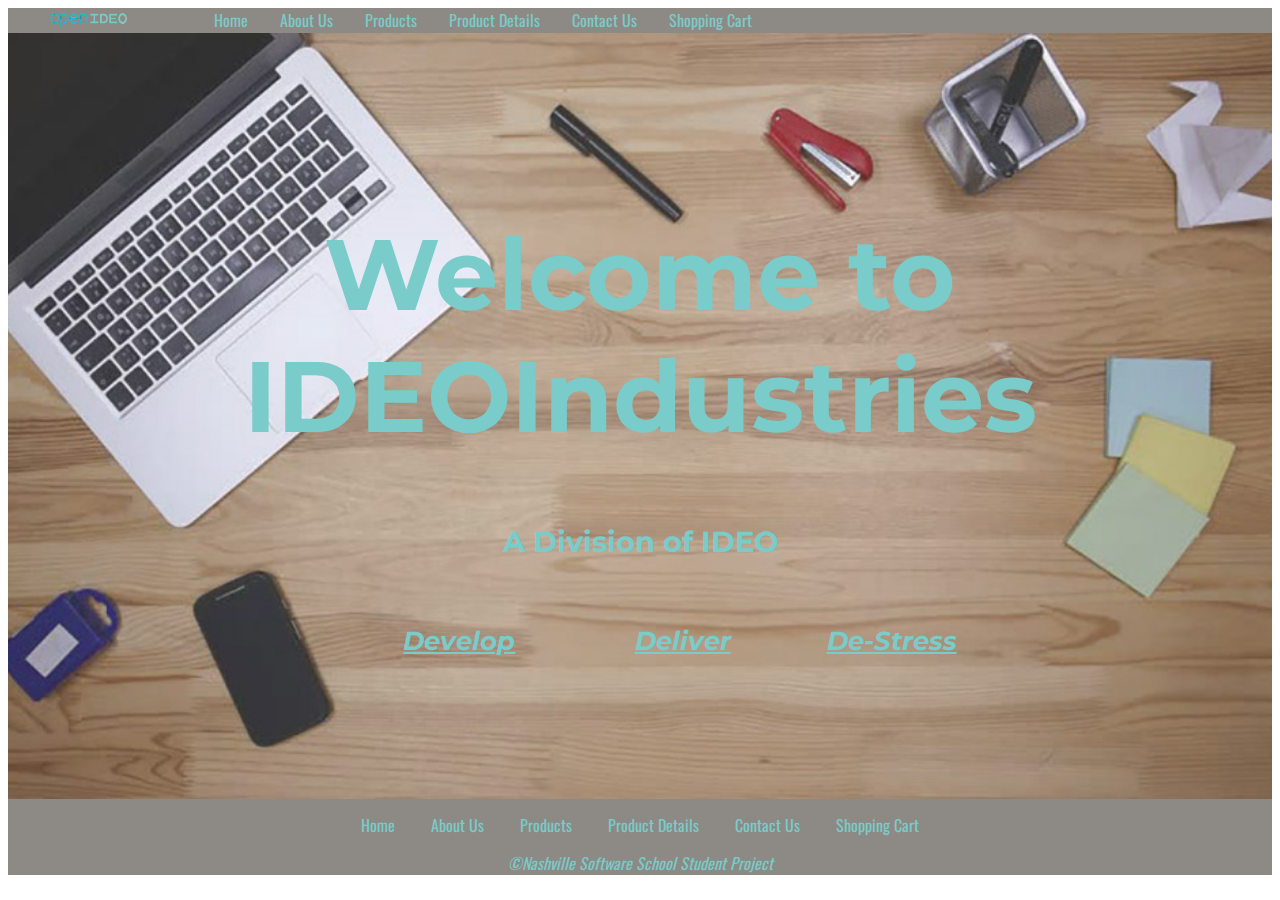
<file: index.html>
<!DOCTYPE html>
<html>
<head>
    <meta charset="utf-8" />
    <meta http-equiv="X-UA-Compatible" content="IE=edge">
    <title>IDEOIndustries</title>
    <meta name="viewport" content="width=device-width, initial-scale=1">
    <link href="https://fonts.googleapis.com/css?family=Merriweather|Montserrat|Oswald" rel="stylesheet">
    <link rel="stylesheet" type="text/css" media="screen" href="CSS/style.css" />
</head>
<body>
    <header>
        <ul class="nav-bar">
            <div class="logo">
                <a href="index.html">
                    <img border="0" alt="Logo" src="img/logo.png" width="80" height="21">
            </div>
            <li><a href="index.html">Home</a></li>
            <li><a href="about.html">About Us</a></li>
            <li><a href="products.html">Products</a></li>
            <li><a href="proddetail.html">Product Details</a></li>
            <li><a href="contact.html">Contact Us</a></li>
            <li><a href="cart.html">Shopping Cart</a></li>
          </ul>
        <div>

        </div>
    </header>

    <div id="home-container">
        <h1>Welcome to IDEOIndustries</h1>
        <h2>A Division of IDEO</h2>
        <div id="slogan">

        </div>
    </div>

    <footer>
        <div class="footer">
            <ul class="foot-bar">
                <li><a href="index.html">Home</a></li>
                <li><a href="about.html">About Us</a></li>
                <li><a href="products.html">Products</a></li>
                <li><a href="proddetail.html">Product Details</a></li>
                <li><a href="contact.html">Contact Us</a></li>
                <li><a href="cart.html">Shopping Cart</a></li>
            </ul>
            <div class="copy">
            &copy;Nashville Software School Student Project

        </div>
    </div>
    </footer>

    <script src="home.js"></script>

</body>

</html>
</file>
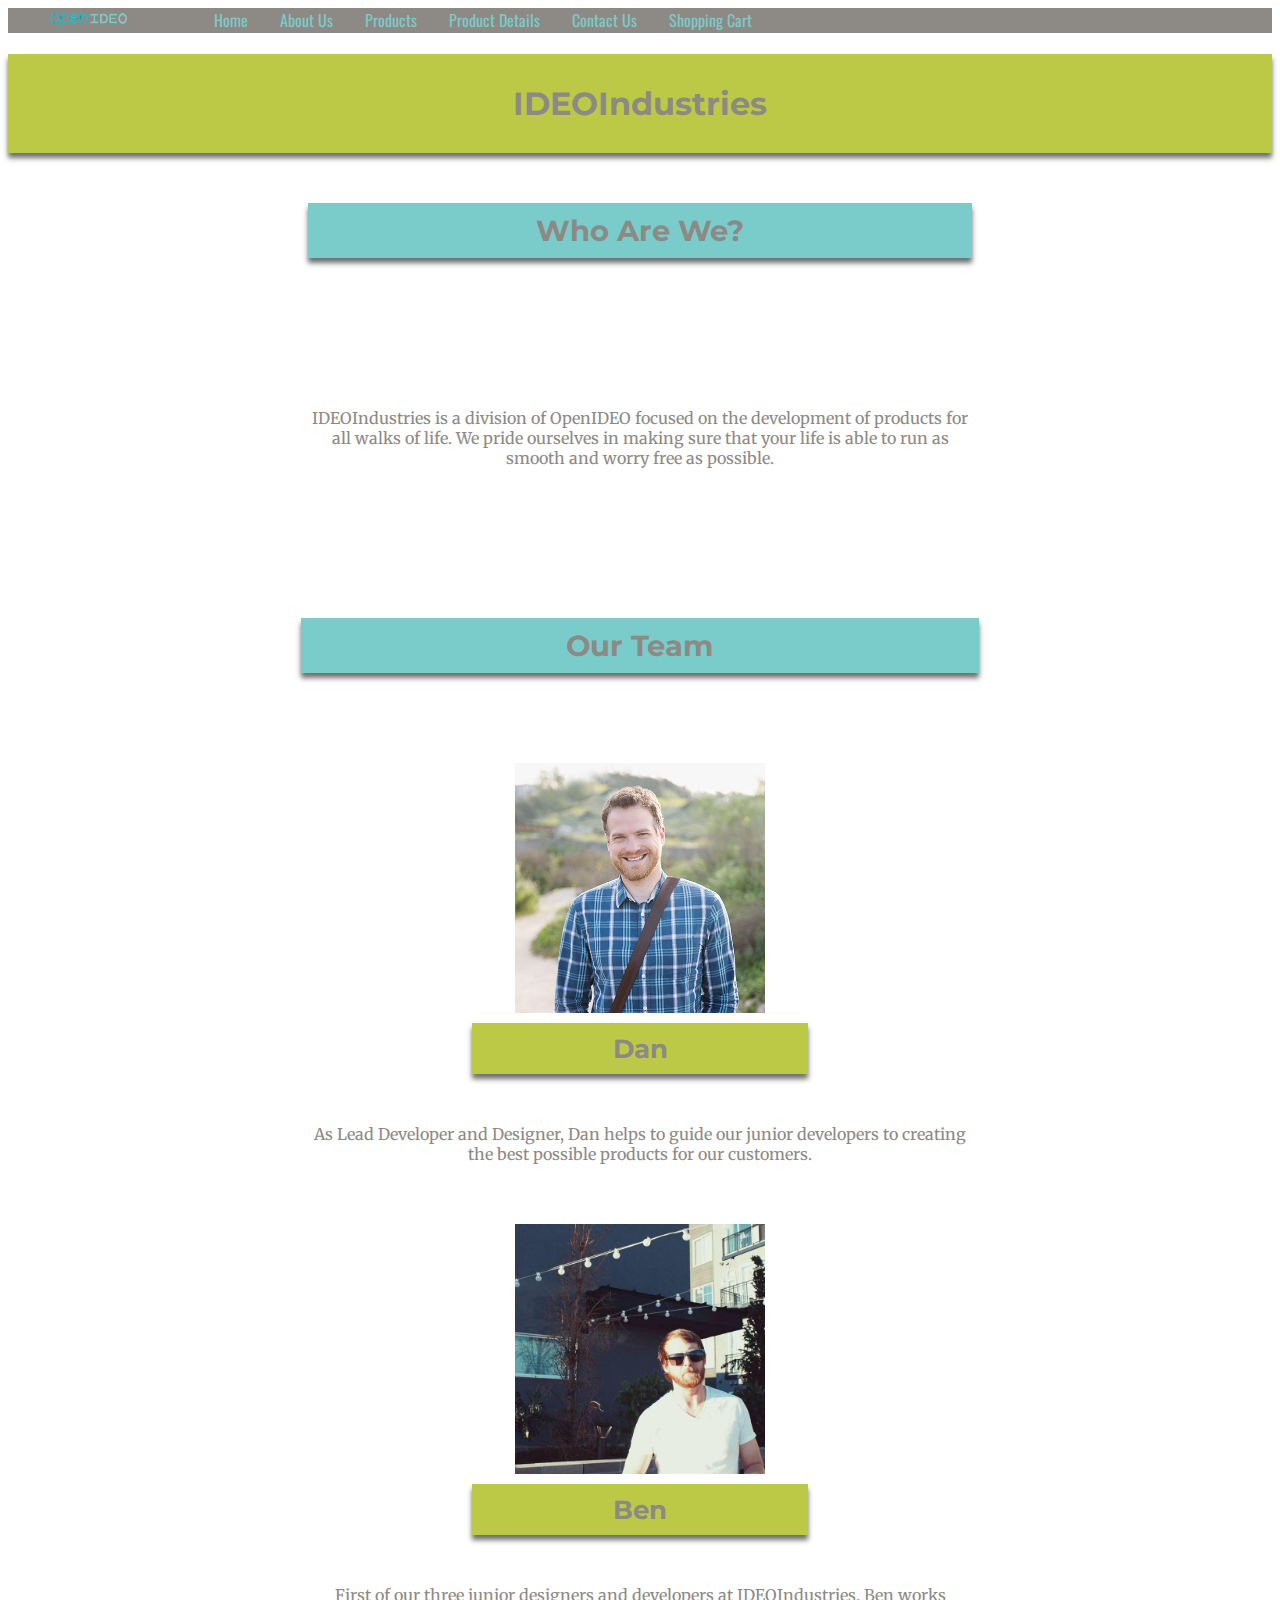
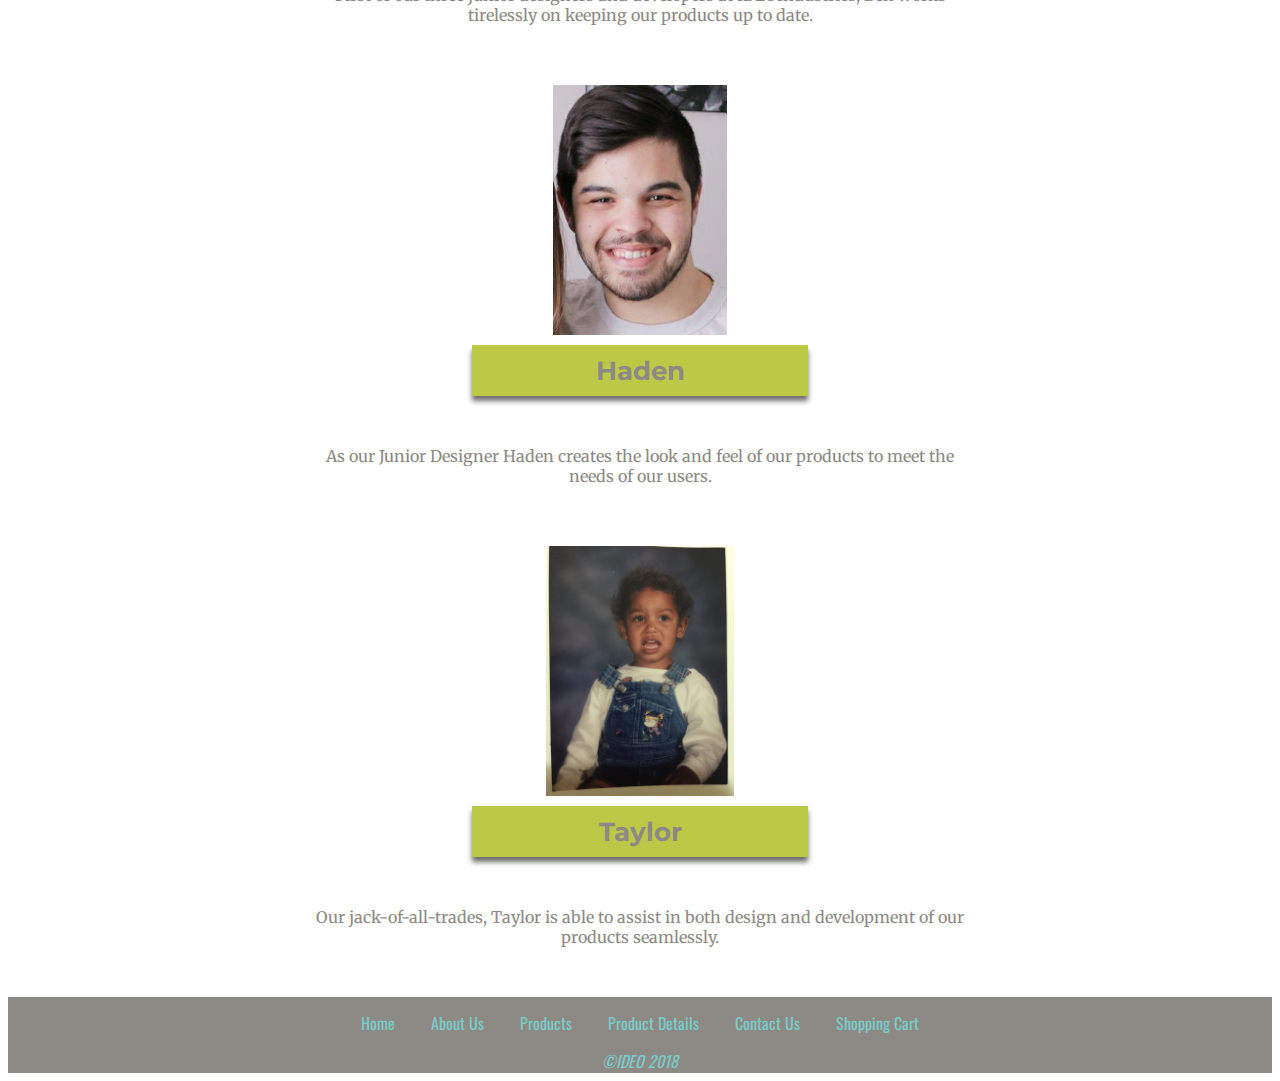
<file: about.html>
<!DOCTYPE html>
<html>
<head>
    <meta charset="utf-8" />
    <meta http-equiv="X-UA-Compatible" content="IE=edge">
    <title>About IDEOIndustries</title>
    <meta name="viewport" content="width=device-width, initial-scale=1">
    <link rel="stylesheet" type="text/css" href="CSS/style-about.css">
    <link href="https://fonts.googleapis.com/css?family=Merriweather|Montserrat|Oswald" rel="stylesheet">
    <link rel="stylesheet" type="text/css" media="screen" href="CSS/style.css" />
</head>
<body>
    <header>
        <ul class="nav-bar">
            <div class="logo">
                <a href="index.html">
                    <img border="0" alt="Logo" src="img/logo.png" width="80" height="21">
            </div>
            <li><a href="index.html">Home</a></li>
            <li><a href="about.html">About Us</a></li>
            <li><a href="products.html">Products</a></li>
            <li><a href="proddetail.html">Product Details</a></li>
            <li><a href="contact.html">Contact Us</a></li>
            <li><a href="cart.html">Shopping Cart</a></li>
          </ul>
        <div>

        </div>
    </header>
        <div>
            <section class="aboutCompany">
                <h1>IDEOIndustries</h1>
                <div class="desc">
                    <article>
                        <h2>Who Are We?</h2>
                        <p>IDEOIndustries is a division of OpenIDEO focused on the development of products for all walks of life. We pride ourselves in making sure that your life is able to run as smooth and worry free as possible.</p>
                    </article>
                </div>
            </section>
        </div>
        <h2 class="aboutTeam">Our Team</h2>
        <div id="aboutContainer">
            <section class="aboutTeam">
                <div class="cards">

                </div>
            </section>
        </div>
    <footer>
        <div class="footer">
            <ul class="foot-bar">
                <li><a href="index.html">Home</a></li>
                <li><a href="about.html">About Us</a></li>
                <li><a href="products.html">Products</a></li>
                <li><a href="proddetail.html">Product Details</a></li>
                <li><a href="contact.html">Contact Us</a></li>
                <li><a href="cart.html">Shopping Cart</a></li>
            </ul>
            <div class="copy">
            &copy;IDEO 2018

        </div>
    </div>
    </footer>

    <script src="about.js"></script>

</body>
</html>
</file>
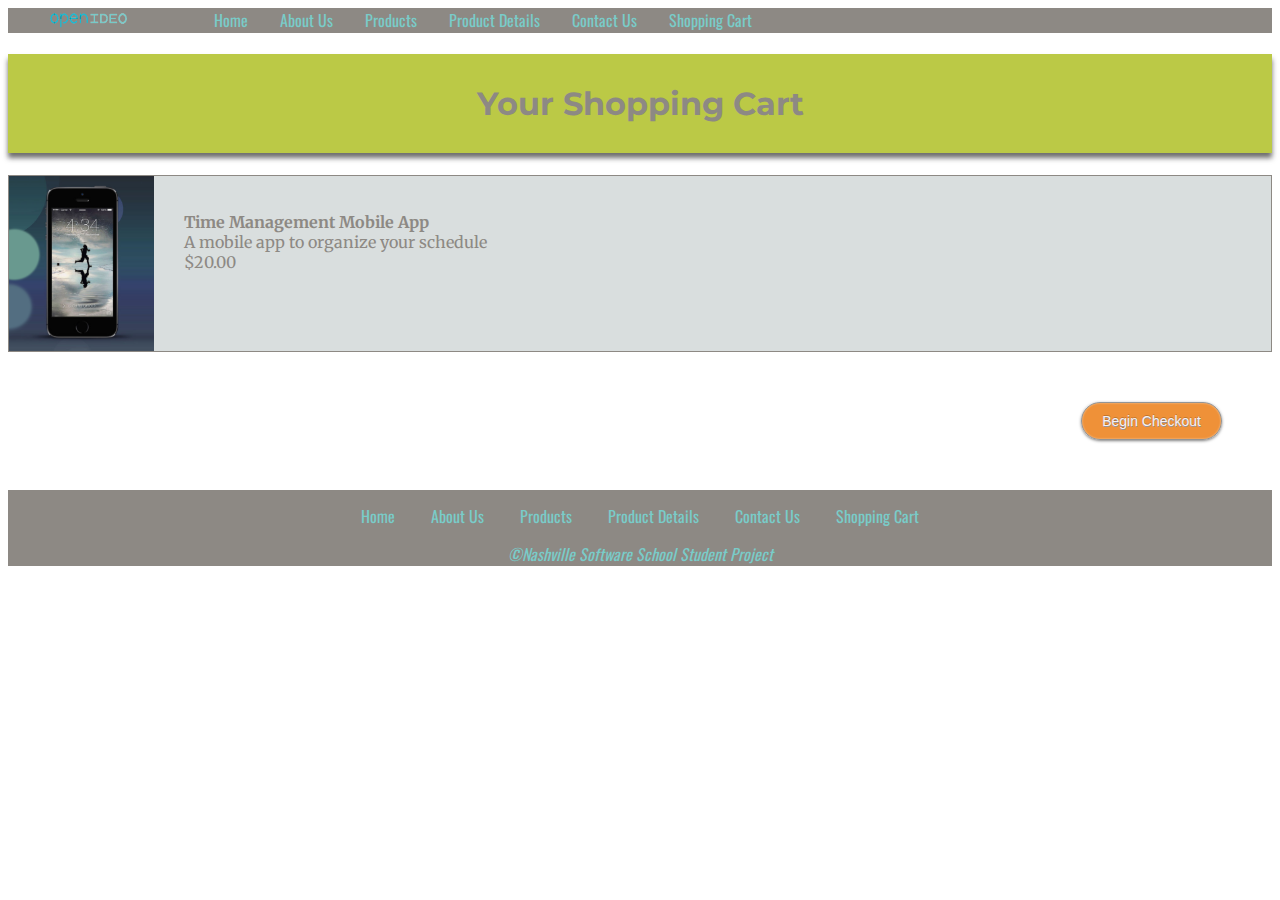
<file: cart.html>
<!DOCTYPE html>
<html>
<head>
    <meta charset="utf-8" />
    <meta http-equiv="X-UA-Compatible" content="IE=edge">
    <title>IDEOIndustries Checkout Page</title>
    <meta name="viewport" content="width=device-width, initial-scale=1">
    <link href="https://fonts.googleapis.com/css?family=Merriweather|Montserrat|Oswald" rel="stylesheet">
    <link rel="stylesheet" type="text/css" media="screen" href="CSS/style.css" />
</head>

<body>
    <header>
        <ul class="nav-bar">
            <div class="logo">

                <a href="index.html">
                    <img border="0" alt="Logo" src="img/logo.png" width="80" height="21">
                </a>
            </div>
            <li>
                <a href="index.html">Home</a>
            </li>
            <li>
                <a href="about.html">About Us</a>
            </li>
            <li>
                <a href="products.html">Products</a>
            </li>
            <li>
                <a href="proddetail.html">Product Details</a>
            </li>
            <li>
                <a href="contact.html">Contact Us</a>
            </li>
            <li>
                <a href="cart.html">Shopping Cart</a>
            </li>
        </ul>

    </header>

    <main class="cart">
        <h1>Your Shopping Cart</h1>
        <div id="cart-container"></div>
        <div id="cart-sum"></div>
        <div class="clear"><a href="checkout.html"><button type="button" name="" value="" class="css3button group">Begin Checkout</button></a></div>
    </main>

    <footer>
        <div class="footer">
            <ul class="foot-bar">
                <li>
                    <a href="index.html">Home</a>
                </li>
                <li>
                    <a href="about.html">About Us</a>
                </li>
                <li>
                    <a href="products.html">Products</a>
                </li>
                <li>
                    <a href="proddetail.html">Product Details</a>
                </li>
                <li>
                    <a href="contact.html">Contact Us</a>
                </li>
                <li>
                    <a href="cart.html">Shopping Cart</a>
                </li>
            </ul>
            <div class="copy">
                &copy;Nashville Software School Student Project
    
            </div>
        </div>
    </footer>

    <script src="main.js"></script>

</body>

</html>
</file>
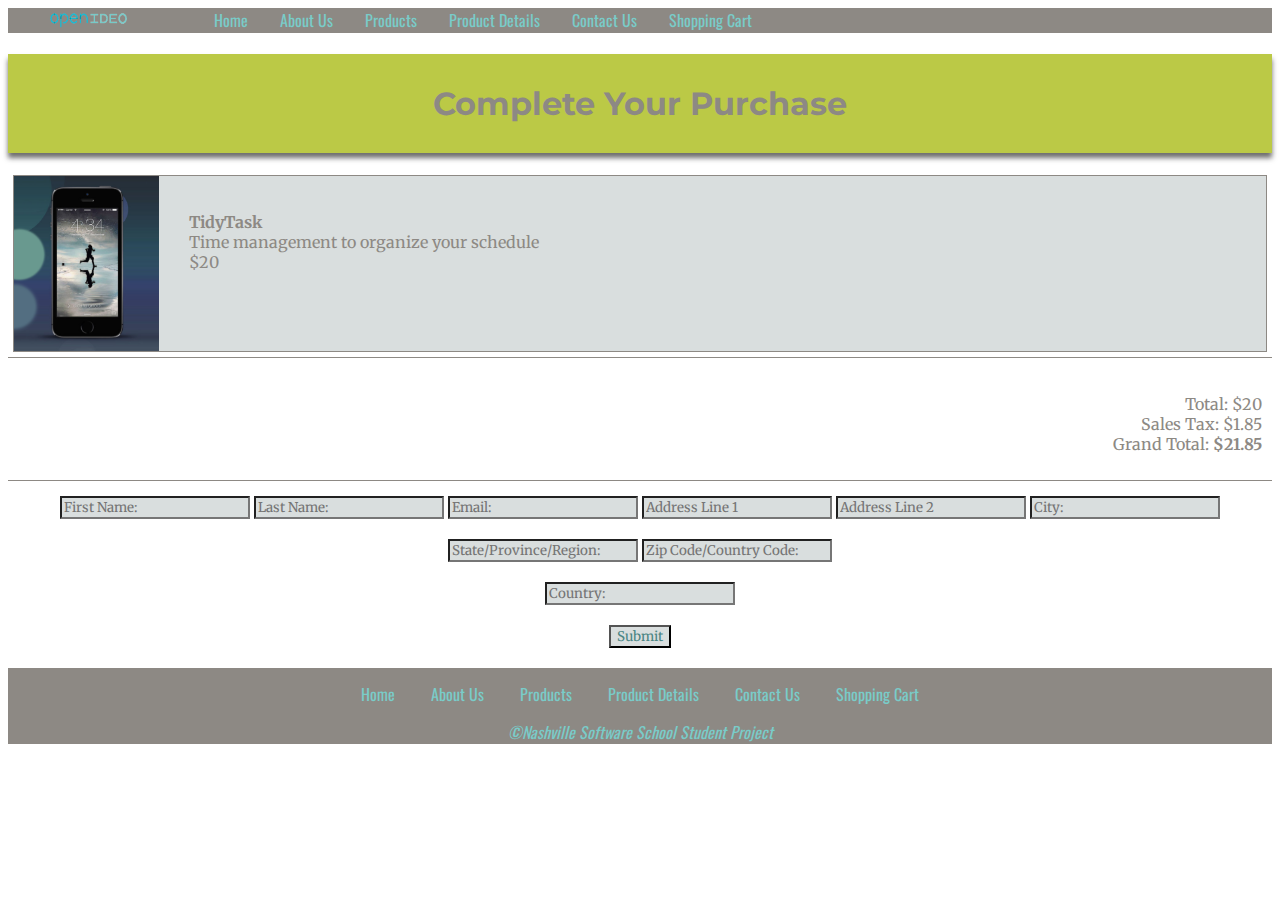
<file: checkout.html>
<!DOCTYPE html>
<html>

<head>
    <meta charset="utf-8" />
    <meta http-equiv="X-UA-Compatible" content="IE=edge">
    <title>IDEOIndustries Checkout Page</title>
    <meta name="viewport" content="width=device-width, initial-scale=1">
    <link href="https://fonts.googleapis.com/css?family=Merriweather|Montserrat|Oswald" rel="stylesheet">
    <link rel="stylesheet" type="text/css" media="screen" href="CSS/style.css" />
</head>

<body>
    <header>
        <ul class="nav-bar">
            <div class="logo">
            
                <a href="index.html">
                    <img border="0" alt="Logo" src="img/logo.png" width="80" height="21">
                </a>
            </div>
            <li>
                <a href="index.html">Home</a>
            </li>
            <li>
                <a href="about.html">About Us</a>
            </li>
            <li>
                <a href="products.html">Products</a>
            </li>
            <li>
                <a href="proddetail.html">Product Details</a>
            </li>
            <li>
                <a href="contact.html">Contact Us</a>
            </li>
            <li>
                <a href="cart.html">Shopping Cart</a>
            </li>
        </ul>
        <div>

        </div>
    </header>

    <main class="checkout">
        <h1>Complete Your Purchase</h1>
        <div id="checkout-container"></div>
        <div id="bill-container"></div>

        <div id="shipping-address">
            <form name="shippingForm" onsubmit="return validateForm()">
                
                <input type="text" name="firstname" placeholder="First Name:">
                <input type="text" name="lastname" placeholder="Last Name:">
                <input type="text" name="email" placeholder="Email:">
                <input type="text" name="address1" placeholder="Address Line 1">
                <input type="text" name="address2" placeholder="Address Line 2">
                <input type="text" name="city" placeholder="City:">
                <input type="text" name="state" placeholder="State/Province/Region:">
                <input type="text" name="zip" placeholder="Zip Code/Country Code:">
                <br> 
                <input type="text" name="country" placeholder="Country:">
                <br>
                <input type="submit" value="Submit">
            </form>
        </div>

    </main>

    <footer>
        <div class="footer">
            <ul class="foot-bar">
                <li>
                    <a href="index.html">Home</a>
                </li>
                <li>
                    <a href="about.html">About Us</a>
                </li>
                <li>
                    <a href="products.html">Products</a>
                </li>
                <li>
                    <a href="proddetail.html">Product Details</a>
                </li>
                <li>
                    <a href="contact.html">Contact Us</a>
                </li>
                <li>
                    <a href="cart.html">Shopping Cart</a>
                </li>
            </ul>
            <div class="copy">
                &copy;Nashville Software School Student Project

            </div>
        </div>
    </footer>

    <script src="check.js"></script>

</body>

</html>
</file>
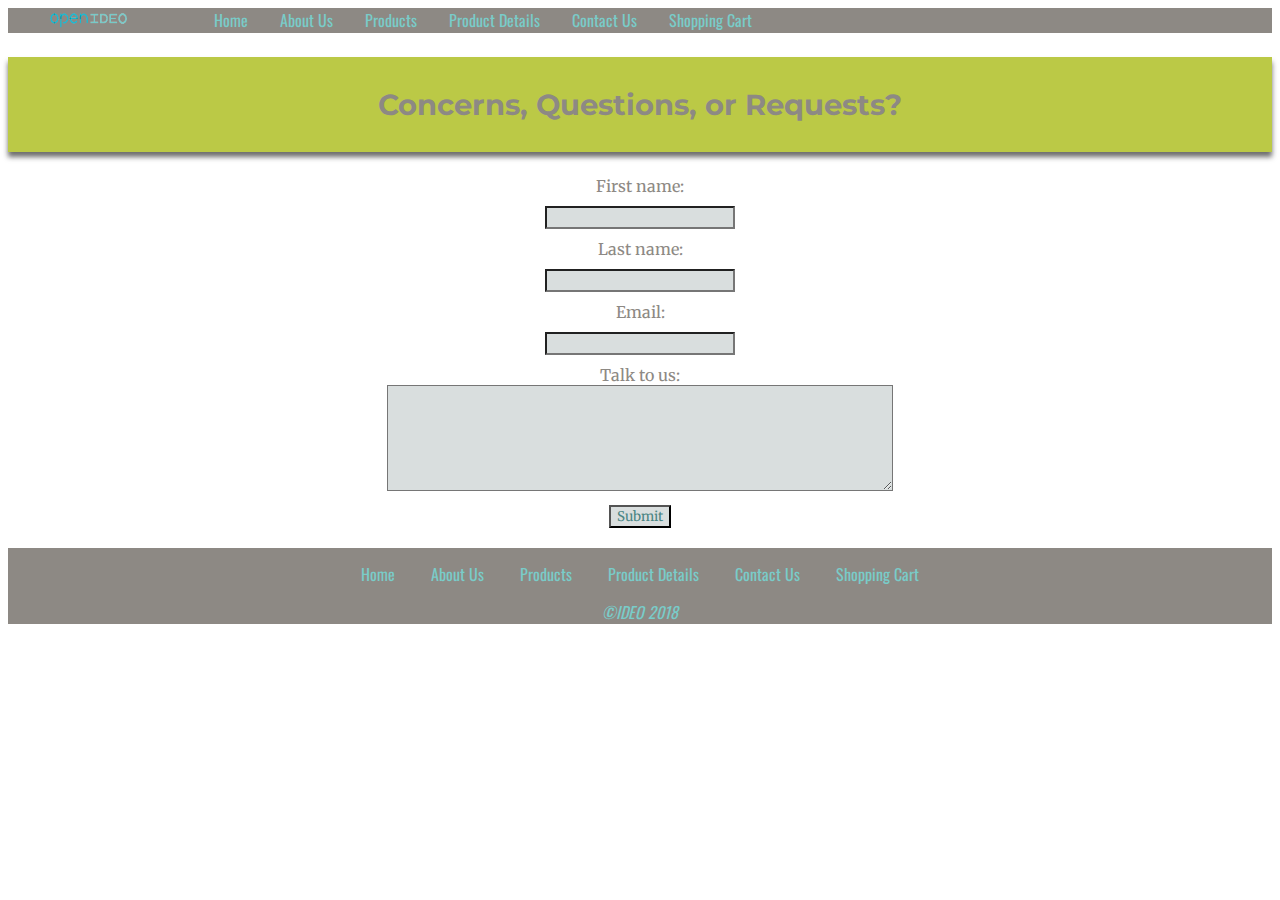
<file: contact.html>
<!DOCTYPE html>
<html>
<head>
    <meta charset="utf-8" />
    <meta http-equiv="X-UA-Compatible" content="IE=edge">
    <title>Contact Us</title>
    <meta name="viewport" content="width=device-width, initial-scale=1">
    <link href="https://fonts.googleapis.com/css?family=Merriweather|Montserrat|Oswald" rel="stylesheet">
    <link rel="stylesheet" type="text/css" media="screen" href="CSS/style.css" />

</head>
<body>
    <header>
        <ul class="nav-bar">
            <div class="logo">
                <a href="index.html">
                    <img border="0" alt="Logo" src="img/logo.png" width="80" height="21">
            </div>
            <li><a href="index.html">Home</a></li>
            <li><a href="about.html">About Us</a></li>
            <li><a href="products.html">Products</a></li>
            <li><a href="proddetail.html">Product Details</a></li>
            <li><a href="contact.html">Contact Us</a></li>
            <li><a href="cart.html">Shopping Cart</a></li>
          </ul>
        <div>

        </div>
    </header>
    <section class="contact">
        <h2>Concerns, Questions, or Requests?</h2>
        <form name="myForm" onsubmit="return validateForm()">
                First name:<br>
                <input type="text" name="firstname"><br>
                Last name:<br>
                <input type="text" name="lastname"><br>
                Email:<br>
                <input type="text" name="email"><br>
                Talk to us:<br>
                <textarea name="comment" form="textform"></textarea><br>
                <input type="submit" value="Submit">
        </form>
    </section>
    

    <footer>
        <div class="footer">
            <ul class="foot-bar">
                <li><a href="index.html">Home</a></li>
                <li><a href="about.html">About Us</a></li>
                <li><a href="products.html">Products</a></li>
                <li><a href="proddetail.html">Product Details</a></li>
                <li><a href="contact.html">Contact Us</a></li>
                <li><a href="cart.html">Shopping Cart</a></li>
            </ul>
            <div class="copy">
            &copy;IDEO 2018

        </div>
    </div>
    </footer>
    <script src="form.js"></script>
</body>

</html>
</file>
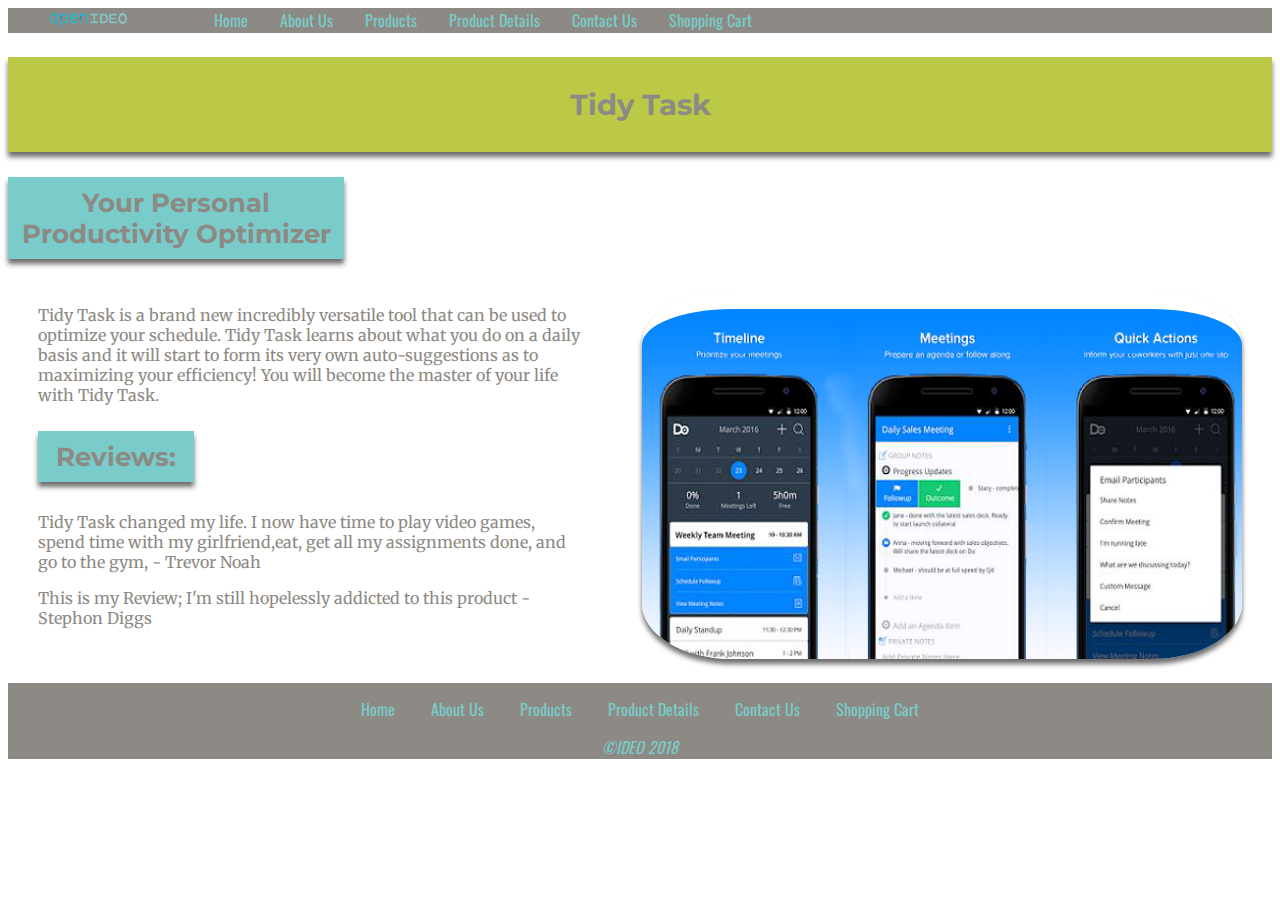
<file: proddetail.html>
<!DOCTYPE html>
<html>
<head>
    <meta charset="utf-8" />
    <meta http-equiv="X-UA-Compatible" content="IE=edge">
    <title>Tidy Task</title>
    <meta name="viewport" content="width=device-width, initial-scale=1">
    <link rel="shortcut icon" href="">
    <link href="https://fonts.googleapis.com/css?family=Merriweather|Montserrat|Oswald" rel="stylesheet">
    <link rel="stylesheet" type="text/css" media="screen" href="CSS/style.css" />
    <link rel="stylesheet" type="text/css" media="screen" href="CSS/proddetail.css" />
</head>
<body>
    <header>
        <ul class="nav-bar">
            <div class="logo">
                <a href="index.html"><img border="0" alt="Logo" src="img/logo.png" width="80" height="21">
            </div>
            <li><a href="index.html">Home</a></li>
            <li><a href="about.html">About Us</a></li>
            <li><a href="products.html">Products</a></li>
            <li><a href="proddetail.html">Product Details</a></li>
            <li><a href="contact.html">Contact Us</a></li>
            <li><a href="cart.html">Shopping Cart</a></li>
          </ul>
        <div>

        </div>
    </header>
    <section class="proddetail">
    <h2>Tidy Task</h2>
    <h3>Your Personal Productivity Optimizer</h3>
    <main class="productivity">
        <div class="column" >
            <p>
                Tidy Task is a brand new incredibly versatile tool that can be used to optimize your schedule. 
                Tidy Task learns about what you do on a daily basis and it will start to form its very own 
                auto-suggestions as to maximizing your efficiency! You will become the master of your life with
                Tidy Task. 
            </p>

            <h3>Reviews:</h3>
            <div id="critic" class="review">
        
        </div>  
        <div id="critic2" class = "review">

            
        </div>
        
        
        </div>
        <div class="column">
            <img border="0" alt="app-preview" src="img/proddetail2.png" width="600" height="350">

        </div>





    </main>

        <script src="proddetail.js"></script>


    <footer>
        <div class="footer">
            <ul class="foot-bar">
                <li><a href="index.html">Home</a></li>
                <li><a href="about.html">About Us</a></li>
                <li><a href="products.html">Products</a></li>
                <li><a href="proddetail.html">Product Details</a></li>
                <li><a href="contact.html">Contact Us</a></li>
                <li><a href="cart.html">Shopping Cart</a></li>
            </ul>
            <div class="copy">
            &copy;IDEO 2018

            </div>
        </div>
    </footer>
</section>
</body>


</html>
</file>
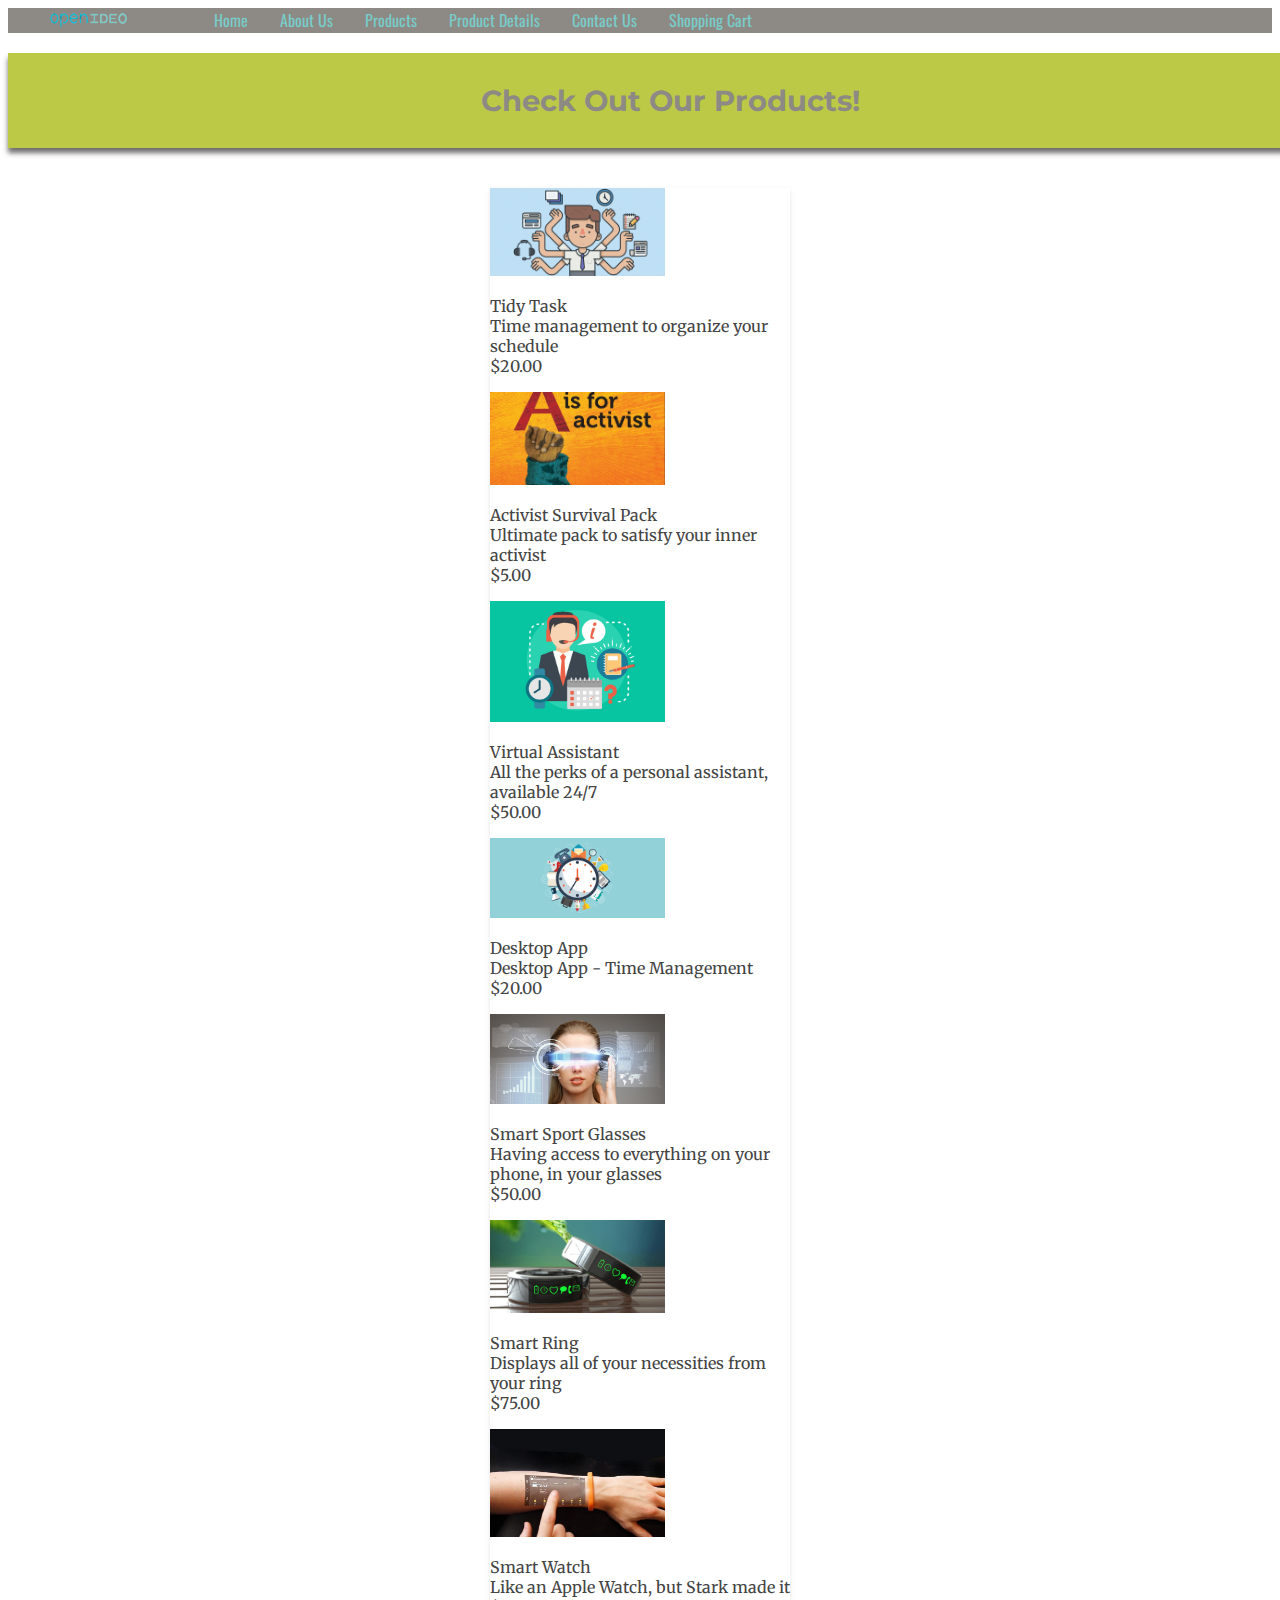
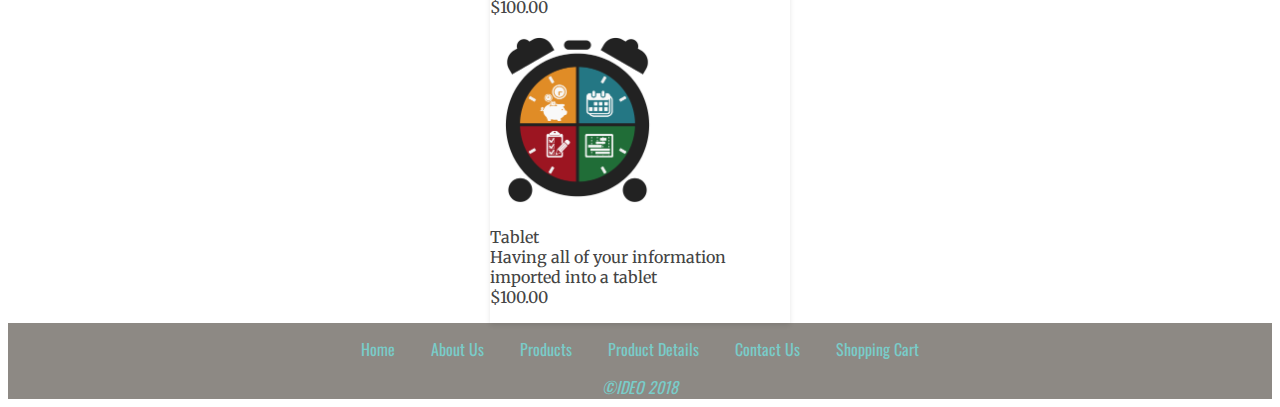
<file: products.html>
<!DOCTYPE html>
<html>
<head>
    <meta charset="utf-8" />
    <meta http-equiv="X-UA-Compatible" content="IE=edge">
    <title>Products</title>
    <meta name="viewport" content="width=device-width, initial-scale=1">
    <link href="https://fonts.googleapis.com/css?family=Merriweather|Montserrat|Oswald" rel="stylesheet">
    <link rel="stylesheet" type="text/css" media="screen" href="CSS/style.css" />
    <link rel="stylesheet" type="text/css" media="screen" href="CSS/products.css" />
</head>
<body>
    <header>
        <ul class="nav-bar">
            <div class="logo">

                <a href="index.html">
                    <img border="0" alt="Logo" src="img/logo.png" width="80" height="21">


            </div>
            <li><a href="index.html">Home</a></li>
            <li><a href="about.html">About Us</a></li>
            <li><a href="products.html">Products</a></li>
            <li><a href="proddetail.html">Product Details</a></li>
            <li><a href="contact.html">Contact Us</a></li>
            <li><a href="cart.html">Shopping Cart</a></li>
        </ul>
        <div>

        </div>
    </header>
    <body>

            <h2>Check Out Our Products!</h2>

        <section class="flex-container">
        <div id="card" class="card">
            
                    
        </div>
    </section>
                  
    <script src="productspage.js"></script>



    <footer>
        <div class="footer">
            <ul class="foot-bar">
                <li><a href="index.html">Home</a></li>
                <li><a href="about.html">About Us</a></li>
                <li><a href="products.html">Products</a></li>
                <li><a href="proddetail.html">Product Details</a></li>
                <li><a href="contact.html">Contact Us</a></li>
                <li><a href="cart.html">Shopping Cart</a></li>
            </ul>
            <div class="copy">
            &copy;IDEO 2018

            </div>
        </div>
    </footer>

</body>



</html>
</file>
<file: CSS/style.css>
/*header****************/
.nav-bar {
    list-style-type: none;
    margin: 0;

    overflow: hidden;
    text-align:center;
    background-color:#8D8984;

    

}



.nav-bar > li {

    display:inline;

}

.nav-bar > li a {
    display: inline;
    color: black;
    text-align: center;
    padding: 0 16px;
    text-decoration: none;
    text-align:center;
    float:left;
    color:#79CCC9;
    font-family: 'Oswald', sans-serif;


}

li a:hover {
    background-color: darkgray;


}

.logo{
display:inline;
float:left;
padding-right:70px;
}
/*footer***************/
.foot-bar{

    list-style-type: none;
    margin: 0;
    padding: 0;
    overflow: hidden;
    text-align:center;
    background-color:lightgray;
    background-color:#8D8984;

    }

.foot-bar > li {

    display:inline;

    }

.foot-bar > li a {
    display: inline-block;
    color: black;
    text-align: center;
    padding: 14px 16px;
    text-decoration: none;
    text-align:center;
    color:#79CCC9;
    }

.copy{
text-align:center;
font-style:italic;
background-color: #8D8984;
color:#79CCC9;

}

.checkout h1{
    padding: 30px;
    background-color:#BBC946;
    box-shadow:  0 5px 5px 0 rgba(32,32,32,.65);
}
.cart h1{
    padding: 30px;
    background-color:#BBC946;
    box-shadow:  0 5px 5px 0 rgba(32,32,32,.65);
}
/**Styles Template**/

h1,h2,h3,h4,h5 {
    font-family: 'Montserrat', sans-serif;
    color: #8D8984;
    text-align:center;
}

body {
    font-family: 'Merriweather', serif;
    color: #8D8984;
}

footer {
    font-family: 'Oswald', sans-serif;
    color: #8D8984;
}

h1 {
    font-size: 2em;
}

h2 {
    font-size: 1.8em;
}

h3 {
    font-size: 1.6em;
}

h4 {
    font-size: 1.4em;
}

h5 {
    font-size: 1.2em;
}

p {
    margin: ;
    padding: ;
}

ul {
    margin: ;
    padding: ;

}


.contact > h2 {
    padding: 30px;
    background-color:#BBC946;
    box-shadow:  0 5px 5px 0 rgba(32,32,32,.65);
}

form{
    text-align:center;
    padding-bottom:10px;


}

input{
    margin-top:10px;
    margin-bottom:10px;
    background-color:#D9DEDE;
    color:#4B8584;
    font-family: 'Merriweather', serif;

}
textarea{
    height:100px;
    width:500px;
    background-color:#D9DEDE;
    color:#4B8584;
    font-family: 'Merriweather', serif;
}

.card {
    /* Add shadows to create the "card" effect */
    box-shadow: 0 4px 8px 0 rgba(0,0,0,8D8984);
    transition: 0.3s;
}

/* On mouse-over, add a deeper shadow */
.card:hover {
    box-shadow: 0 8px 16px 0 rgba(0,0,0,8D8984);
}

/* Add some padding inside the card container 
.productcontainer {
    padding: 2px 16px;
}*/

.productflex-container {
  /* Creating the flex layout */
  display: flex;
  padding: 2px 16px;
  
  /* Defining flex direction
   * Another option flex-direction: row; flex-wrap: wrap;
   */
  flex-flow: row wrap;
  
  /* Defining the remaining space */
  justify-content: space-around;
}
/*/
/*colors*/
/* I0B9D2 - dark blue

/*colors
10B9D2 - dark blue

/** colors
I0B9D2 - dark blue

79CCC9 - light blue
4B8584 - darkest blue
8D8984 - dark gray
D9DEDE - light gray
BBC946 - light green
7A9C3D - dark green */

/*7A9C3D - dark green

7A9C3D - dark green
7A9C3D - dark green **/


/** Index Page **/

#home-container {
    /* max-width: 100%;
    max-height: auto; */
    background-image: url('/img/TranspIDEODesk.jpg');
    background-repeat: no-repeat;
    background-position: center;
    background-size: cover;
    padding-bottom: 200px;
    margin-top: -67px;
    /* background-repeat: no-repeat; */
    /* background-position: center; */
}

#home-container h1 {
    padding-top: 180px;
    font-size: 100px;
}

#home-container h1 {
    color: #79CCC9;
}

#home-container h2 {
    color: #79CCC9;
}

#slogan h3 {
    color: #79CCC9;
    text-align: center;
    display: inline;
    float: left;
    margin-left: 7%;
    margin-right: 7%;
    text-decoration: underline;
    font-style: italic;
}

#slogan {
    margin-left: 165px;
    margin-top: 40px;
}

/** Cart Page **/
/** Cart Div Style **/

#cart-container {
    display: flex;
    flex-direction: row;
    justify-content: flex-start;
    height: 175px;
    border: 1px solid #8D8984;
    background-color: #D9DEDE;
}

.cartCardImg {
    max-width:100%;
    max-height:100%;
}

.cart-text {
    object-fit: contain;
    margin: 20px 10px 10px 30px;
}


/** Float Clearfix **/
.clear:after {
    content: "";
    display: table;
    clear: both;
}

/** Checkout Page **/

#shipping-address {
    flex-direction: row;
    justify-content: flex-start;
}

#checkout-container {
    display: flex;
    flex-direction: row;
    justify-content: flex-start;
    height: 175px;
    border: 1px solid #8D8984;
    background-color: #D9DEDE;
    margin: 5px;
}

.check-text {
    float: right;
    margin: 20px 10px 10px 30px;
}

#bill-container {
    border-top: 1px solid #8D8984;
    border-bottom: 1px solid #8D8984; 
    display: flex;
    flex-direction: row;
    justify-content: flex-end;
    margin: 5px 0 5px 0;
    text-align: right;

}

.check-money {
    margin: 20px 10px 10px 30px;
    float: right;
    clear: both;
    max-width: 100%;
}

/** Checkout Button **/
button.css3button {
    float: right;
    clear: both;
    margin: 50px 50px 50px 10px;
    font-family: Arial, Helvetica, sans-serif;
	font-size: 14px;
	color: #f5f2f5;
	padding: 10px 20px;
	background: -moz-linear-gradient(
		top,
		#ef9138 0%,
		#ef9138);
	background: -webkit-gradient(
		linear, left top, left bottom,
		from(#ef9138),
		to(#ef9138));
	-moz-border-radius: 20px;
	-webkit-border-radius: 20px;
	border-radius: 20px;
	border: 1px solid #949494;
	-moz-box-shadow:
		0px 1px 3px rgba(000,000,000,0.5),
		inset 0px 0px 2px rgba(255,255,255,0.6);
	-webkit-box-shadow:
		0px 1px 3px rgba(000,000,000,0.5),
		inset 0px 0px 2px rgba(255,255,255,0.6);
	box-shadow:
		0px 1px 3px rgba(000,000,000,0.5),
		inset 0px 0px 2px rgba(255,255,255,0.6);
	text-shadow:
		0px -1px 0px rgba(000,000,000,0.2),
		0px 1px 0px rgba(153,147,153,1);
}
</file>
<file: CSS/style-about.css>
.cards img {
    margin: auto;
    max-height: 250px;
    max-width: 250px;
    overflow: hidden;
    display: block;
    padding: 10px;
}

.cards p {
    text-align: center;
    margin-left: 300px;
    margin-right: 300px;
    margin-top: 50px;
    margin-bottom: 50px;

}

.cards h3 {
    background-color: #BBC946; 
    box-shadow:  0 5px 5px 0 rgba(32,32,32,.65);
    width: 25%;
    margin: auto;
    padding: 10px;
}

.aboutTeam {
    background-color:#79CCC9;
    box-shadow:  0 5px 5px 0 rgba(32,32,32,.65);
    width: 52%;
    margin-top: auto;
    margin-left: auto;
    margin-right: auto;
    margin-bottom: 80px;
    padding: 10px;
}

.desc {
    text-align: center;
    margin-left: 300px;
    margin-right: 300px;
    margin-top: 50px;
    margin-bottom: 50px;
}

.desc h2 {
    background-color:#79CCC9;
    box-shadow:  0 5px 5px 0 rgba(32,32,32,.65);
    padding: 10px;
}

.desc p {
    margin-top: 150px;
    margin-bottom: 150px;
}

.aboutCompany h1 {
    /* display: flex;
    margin: auto;
    width: 50%; 
    padding: 20px;
    border-radius: 10px;
    margin-bottom: 100px;
    width: 80%; */
    padding: 30px;
    background-color:#BBC946;
    box-shadow:  0 5px 5px 0 rgba(32,32,32,.65);
}

.holder{
    /* display: flex;
    margin: auto;
    width: 35%;
    position: absolute;
    padding: 50px; */
    padding: 20px;
    margin-left: 200px;
    margin-right: 200px;
}

.aboutContainer {
    display: flex;
    flex-wrap: wrap;
}

.teamHeader {
    padding: 50px;
}
</file>
<file: CSS/proddetail.css>
h2{
    padding: 30px;
    background-color:#BBC946;
    box-shadow:  0 5px 5px 0 rgba(32,32,32,.65);

}

h3{background-color: #79CCC9; 
box-shadow:  0 5px 5px 0 rgba(32,32,32,.65);
width: 25%;
padding: 10px;
margin-bottom:30px;
}

.productivity{
    display:flex;
}

.column{
    padding-left:30px;
    padding-right:30px;
}



.column > img {
    border-radius:15%;
    margin-bottom:20px;
    padding-top:20px;
    box-shadow:  0 5px 5px 0 rgba(32,32,32,.65);
}
</file>
<file: CSS/products.css>
h2 {
    
        background-color: #BBC946; 
        box-shadow:  0 5px 5px 0 rgba(32,32,32,.65);
        width: 100%;
        padding: 30px;
        margin:auto;
        margin-top: 20px;
    
}

.flex-container {
    display: flex;
    flex-wrap: wrap;
    justify-content: space-around; 
    /* flex-direction: row;
    /* display: inline-flex; */
    -webkit-flex-wrap: wrap;
    /*-webkit-flex-direction: row;  */
    -webkit-justify-content: space-around;
    margin-top:40px;
    
}

.flex-container img{
    max-width: 175px;

    }
.card {
    
    display: flex;
    flex-wrap: wrap;
    justify-content: space-between;
    flex: 0 1 24%;
    flex: 0 1 calc(25% - 1em);
/* Add shadows to create the "card" effect */
    transition: 0.3s;
    background: white;
    text-decoration: none;
    color: #444;
    box-shadow: 0 2px 5px rgba(0,0,0,0.1);
/* display: flex; */
/* height: 30%;*/
    width: 250px;
/* sets up hover state*/
/* position: relative;*/
  top: 0;
  transition: all .1s ease-in;
} 

/* On mouse-over, add a deeper shadow */
.card:hover {
    top: -2px;
    box-shadow: 0 4px 5px rgba(0,0,0,0.2);
}

.flex img {
    display: inline-block;
    margin-left: auto;
    margin-right: auto;
    height: 30px; 
    text-align:center
}






/* .productflex-container {
    /* Creating the flex layout */
    /* height: 800px;
    display: flex; */

  /* flex-direction: row;
  flex-wrap: wrap; 
    padding: 2px 16px; 
    
    /* Defining flex direction
    * Another option flex-direction: row; flex-wrap: wrap;
    */
     /* flex-wrap: wrap;  */
    
    /* Defining the remaining space */
    /*justify-content: space-around;
}  */
</file>
